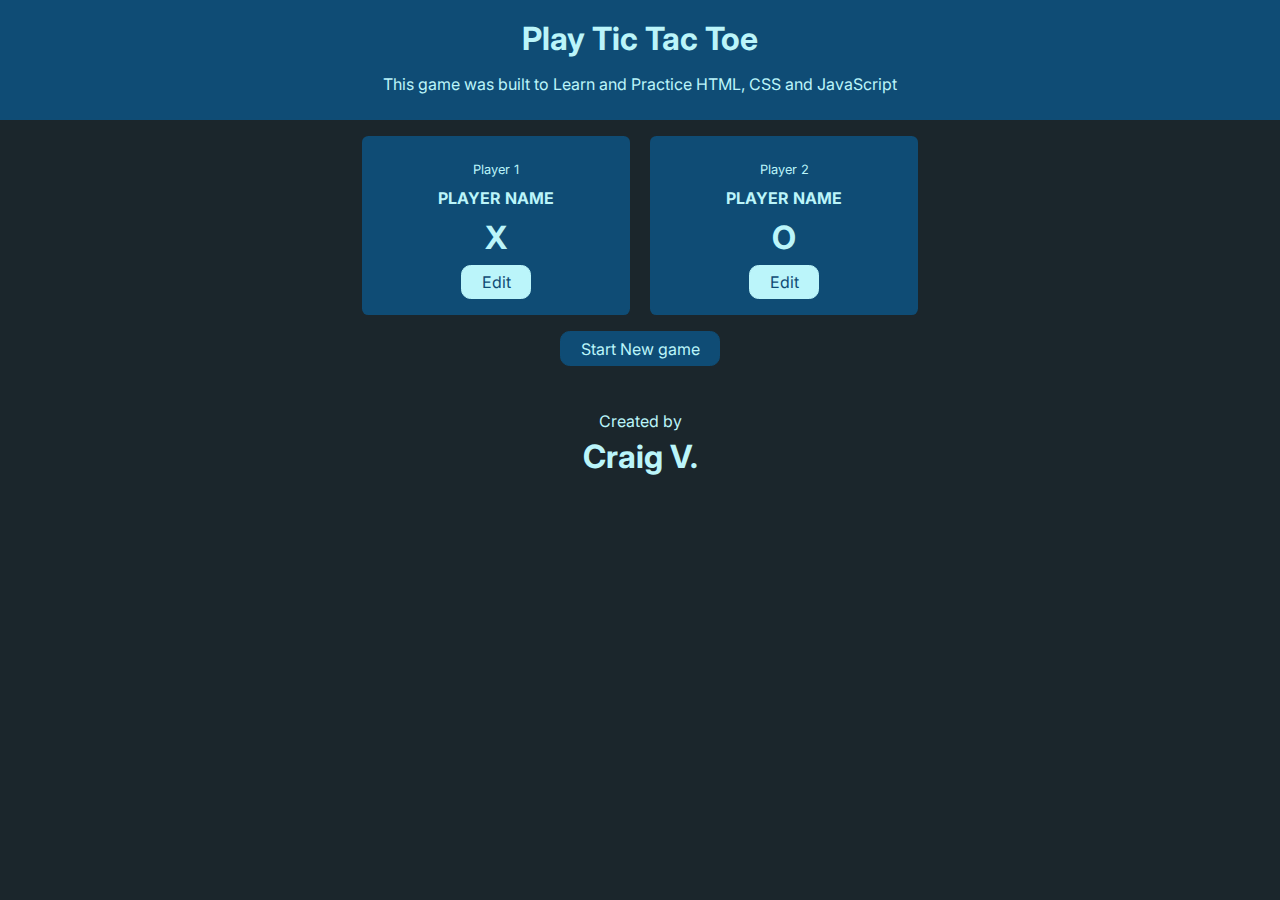
<file: index.html>
<!DOCTYPE html>
<html lang="en">
	<head>
		<meta charset="UTF-8" />
		<meta name="viewport" content="width=device-width, initial-scale=1.0" />
		<title>Tic Tac Toe</title>
		<link rel="preconnect" href="https://fonts.googleapis.com" />
		<link rel="preconnect" href="https://fonts.gstatic.com" crossorigin />
		<link href="https://fonts.googleapis.com/css2?family=Inter:wght@400;700&display=swap" rel="stylesheet" />
		<link rel="stylesheet" href="./styles/main.css" />
		<link rel="stylesheet" href="./styles/overlays.css" />
		<link rel="stylesheet" href="./styles/config.css" />
		<link rel="stylesheet" href="./styles/game.css" />
		<script src="./scripts/config.js" defer></script>
		<script src="./scripts/game.js" defer></script>
		<script src="./scripts/app.js" defer></script>
	</head>
	<body>
		<div id="backdrop"></div>
		<header id="main-header">
			<h1>Play Tic Tac Toe</h1>
			<p>This game was built to Learn and Practice HTML, CSS and JavaScript</p>
		</header>
		<aside class="overlay" id="config-overlay">
			<h2>Choose Your Name</h2>
			<form class="form-control">
				<div>
					<label for="player-name">Your Name</label>
					<input type="text" name="player-name" id="player-name" />
				</div>
				<p id="error-text"></p>
				<div>
					<button type="button" class="btn btn-alt" id="cancel-player-edit">Cancel</button>
					<button type="submit" class="btn">Confirm</button>
				</div>
			</form>
		</aside>
		<main>
			<section id="game-config">
				<ol>
					<li>
						<article id="player-data-1">
							<h2>Player 1</h2>
							<h3>PLAYER NAME</h3>
							<p class="player-sign">X</p>
							<button class="btn btn-alt" id="edit-player-1-btn" data-playerid="1">Edit</button>
							<!-- `data-` is a special property which can be assigned to any html to be store as a data  -->
						</article>
					</li>
					<li>
						<article id="player-data-2">
							<h2>Player 2</h2>
							<h3>PLAYER NAME</h3>
							<p class="player-sign">O</p>
							<button class="btn btn-alt" id="edit-player-2-btn" data-playerid="2">Edit</button>
						</article>
					</li>
				</ol>
				<button class="btn" id="start-game">Start New game</button>
			</section>
			<section id="active-game">
				<article id="game-info">
					<h3>Winner is<br /><span id="winner-player">Player Name</span></h3>
					<p>Click "Start New Game" above for a new Game</p>
				</article>
				<p>Its Your Turn <span id="active-player-name"> Player Name !</span></p>
				<ol id="game-board">
					<li data-col="1" data-row="1"></li>
					<li data-col="2" data-row="1"></li>
					<li data-col="3" data-row="1"></li>
					<li data-col="1" data-row="2"></li>
					<li data-col="2" data-row="2"></li>
					<li data-col="3" data-row="2"></li>
					<li data-col="1" data-row="3"></li>
					<li data-col="2" data-row="3"></li>
					<li data-col="3" data-row="3"></li>
				</ol>
			</section>
		</main>
		<footer>
			<p>Created by</p>
			<h3><a href="https://github.com/craigv4">Craig V.</a></h3>
		</footer>
	</body>
</html>
</file>
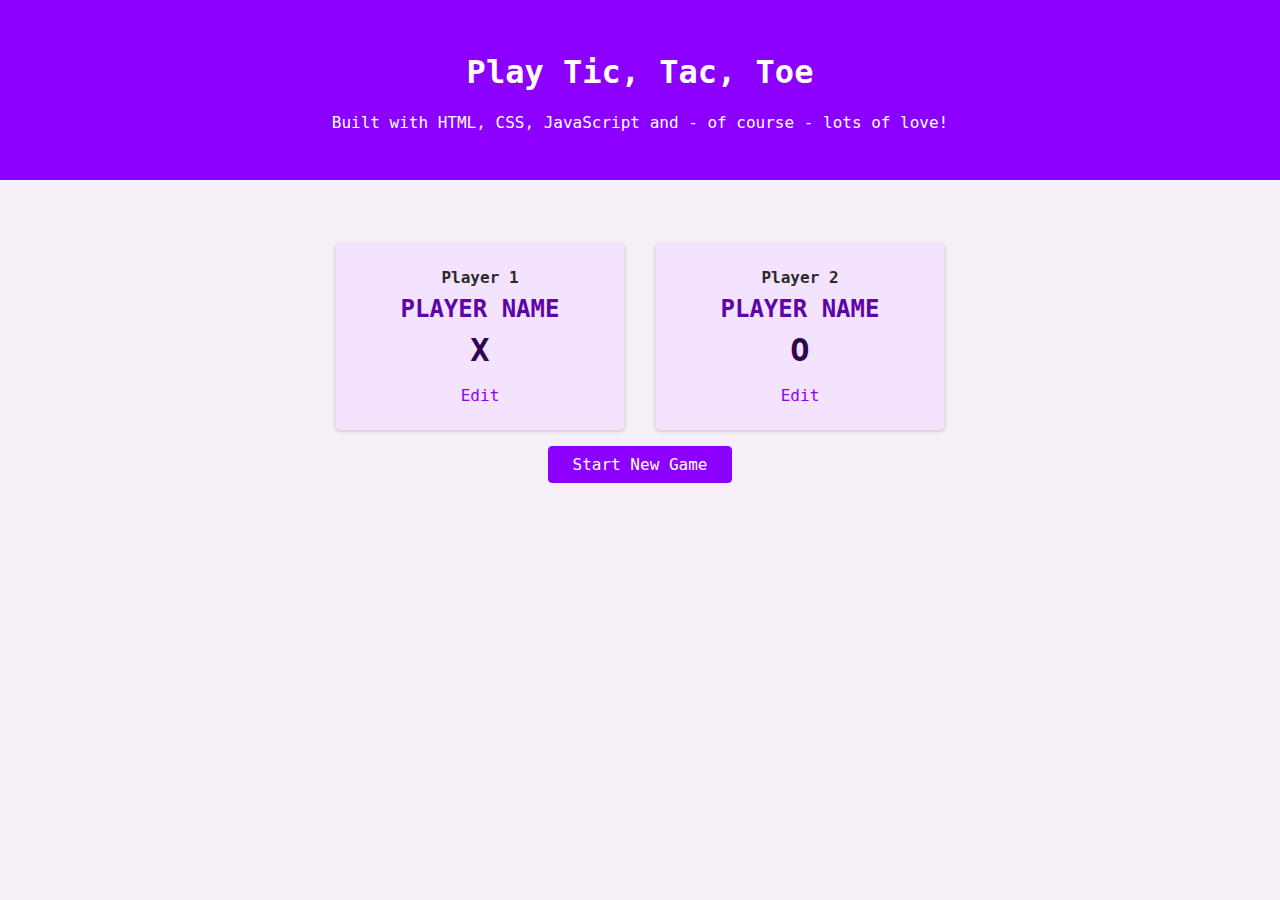
<file: working code/index(1).html>
<!DOCTYPE html>
<html lang="en">
  <head>
    <meta charset="UTF-8" />
    <meta http-equiv="X-UA-Compatible" content="IE=edge" />
    <meta name="viewport" content="width=device-width, initial-scale=1.0" />
    <title>Tic Tac Toe</title>
    <link rel="preconnect" href="https://fonts.gstatic.com" />
    <link rel="stylesheet" href="./styles.css" />
    <link rel="stylesheet" href="./overlays.css" />
    <link rel="stylesheet" href="./configuration.css" />
    <link rel="stylesheet" href="./game.css" />
    <script src="./config.js" defer></script>
    <script src="./game.js" defer></script>
    <script src="./app.js" defer></script>
  </head>
  <body>
    <div id="backdrop"></div>
    <header id="main-header">
      <h1>Play Tic, Tac, Toe</h1>
      <p>Built with HTML, CSS, JavaScript and - of course - lots of love!</p>
    </header>
    <main>
      <aside class="modal" id="config-overlay">
        <h2>Choose your name</h2>

        <form>
          <div class="form-control">
            <label for="playername">Player name</label>
            <input type="text" name="playername" id="playername" required />
          </div>
          <p id="config-errors"></p>
          <div>
            <button type="reset" class="btn btn-alt" id="cancel-config-btn">
              Cancel
            </button>
            <button type="submit" class="btn">Confirm</button>
          </div>
        </form>
      </aside>
      <section id="game-configuration">
        <ol>
          <li>
            <article id="player-1-data">
              <h2>Player 1</h2>
              <h3>PLAYER NAME</h3>
              <p class="player-symbol">X</p>
              <button
                class="btn btn-alt"
                id="edit-player-1-btn"
                data-playerid="1"
              >
                Edit
              </button>
            </article>
          </li>
          <li>
            <article id="player-2-data">
              <h2>Player 2</h2>
              <h3>PLAYER NAME</h3>
              <p class="player-symbol">O</p>
              <button
                class="btn btn-alt"
                id="edit-player-2-btn"
                data-playerid="2"
              >
                Edit
              </button>
            </article>
          </li>
        </ol>
        <button class="btn" id="start-game-btn">Start New Game</button>
      </section>

      <section id="active-game">
        <article id="game-over">
          <h2>You won, <span id="winner-name">PLAYER NAME</span>!</h2>
          <p>Click "Start New Game" above, to start a new game!</p>
        </article>

        <p>It's your turn <span id="active-player-name">PLAYER NAME</span>!</p>
        <ol id="game-board">
          <li data-col="1" data-row="1"></li>
          <li data-col="2" data-row="1"></li>
          <li data-col="3" data-row="1"></li>

          <li data-col="1" data-row="2"></li>
          <li data-col="2" data-row="2"></li>
          <li data-col="3" data-row="2"></li>

          <li data-col="1" data-row="3"></li>
          <li data-col="2" data-row="3"></li>
          <li data-col="3" data-row="3"></li>
        </ol>
      </section>
    </main>
  </body>
</html>
</file>
<file: styles/main.css>
/*
#BBFAE7
#BBE1FA
#3282B8
#0F4C75
#1B262C */

body {
	margin: 0;
	padding: 0;
	font-family: "Inter", sans-serif;
	color: #bbf5fa;
	background-color: #1b262c;
	box-sizing: border-box;
}

#main-header {
	background-color: #0f4c75;
	padding: 0.6rem 2%;
	text-align: center;
}

#main-header h1 {
	font-size: 2rem;
	margin: 0.6rem auto;
}

#main-header p {
	text-wrap: balance; /* 🚨 Prevent might not work on every browser}*/
}

.btn {
	font: inherit;
	background-color: #0f4c75;
	color: #bbf5fa;
	border: 1px solid #0f4c75;
	padding: 0.4rem 1.2rem;
	border-radius: 0.6rem;
	cursor: pointer;
}

.btn-alt {
	background-color: #bbf5fa;
	border: transparent;
	color: #0f4c75;
	border: 1px solid #bbf5fa;
}

.btn:hover {
	background-color: #0b3855;
	border: 1px solid #0b3855;
	transition: all 0.5s cubic-bezier(0.19, 1, 0.22, 1);
}

.btn-alt:hover {
	background-color: #0f4c75;
	border-color: transparent;
	color: #bbf5fa;
	border: 1px solid #bbf5fa;
}

footer {
	margin: 2.8rem 0 0 0;
}

footer * {
	display: flex;
	flex-direction: column;
	justify-content: center;
	align-items: center;
	margin: 0.2rem;
	text-decoration: none;
	color: #bbf5fa;
}

footer h3 a {
	font-size: 2rem;
}
</file>
<file: styles/overlays.css>
.overlay {
	font: inherit;
	position: fixed;
	top: 25%;
	left: 5%;
	width: 60%;
	background-color: rgb(15, 76, 117);
	padding: 1rem;
	border-radius: 0.4rem;
	/* box-shadow: 0 1rem 4rem rgba(187, 225, 250, 0.644); */
	text-align: center;
	display: none;
}

#backdrop {
	width: 100%;
	height: 100%;
	position: fixed;
	left: 0;
	top: 0;
	background-color: rgba(0, 0, 0, 0.8);
	display: none;
}

@media (min-width: 48rem) {
	.overlay {
		left: calc(50% - 20rem);
		width: 40rem;
	}
}
</file>
<file: styles/config.css>
#config-overlay h2 {
	margin: 0.5rem auto;
}
.form-control {
	margin: 1rem auto;
}
.form-control label {
	display: block;
	margin: 0 0 1rem 0;
	font-size: 1.2rem;
}
.form-control input {
	/* margin: 0 0 1rem 0; */
	font: inherit;
	font-size: 1.2rem;
	border: 2px solid #0f4c75;
	border-radius: 0.4rem;
	padding: 0.6rem;
}

.error input {
	border-color: #fc4f00;
	background-color: #ffc4a9;
}

#error-text {
	color: #fc4f00;
	font-size: 1.6rem;
	font-weight: bold;
}

#config-overlay .btn {
	background-color: #bbf5fa;
	color: #0f4c75;
}
#config-overlay .btn-alt {
	font: inherit;
	background-color: #0f4c75;
	color: #bbf5fa;
}
#config-overlay .btn:hover {
	background-color: #0f4c75;
	color: #bbf5fa;
	border-color: #0f4c75;
}
#config-overlay .btn-alt:hover {
	border-color: #0f4c75;
}

#game-config {
	width: 80%;
	max-width: 36rem;
	text-align: center;
	margin: 0 auto;
	/* border: 2px solid #bbf5f5; */
	/* padding: 1rem; */
	/* display: none; */
}

#game-config ol {
	display: flex;
	list-style: none;
	padding: 0;
	margin: 0;
	justify-content: space-evenly;
	align-items: center;
}
#game-config ol li {
	margin: 1rem 0.6rem;
	padding: 1rem;
	background-color: #0f4c75;
	border-radius: 0.4rem;
}
#game-config ol li h2 {
	font-size: 0.8rem;
	font-weight: normal;
}

#game-config ol li h3 {
	margin: 0.6rem 0;
	font-size: 1rem;
}
.player-sign {
	font-size: 2rem;
	font-weight: bold;
	margin: 0.5rem;
}
@media (min-width: 768px) {
	#game-config ol li {
		width: 18rem;
	}
}
</file>
<file: styles/game.css>
#active-game {
	text-align: center;
	display: none;
}

#game-info {
	background-color: #0f4c75;
	margin: 1rem auto;
	width: 90%;
	max-width: 36rem;
	padding: 0.2rem 0.6rem;
	border-radius: 0.4rem;
	display: none;
}

#game-info h3 {
	margin: 0.8rem;
	font-size: 2rem;
}



#game-info p {
	font-size: 0.8rem;
	margin: 0.8rem;
}

#winner-player {
	text-transform: uppercase;
	text-shadow: 0.1rem 0.2rem 0.4rem #1b262c;
	font-size: 4rem;
}

#active-player-name {
	font-size: 1.2rem;
	font-weight: bold;
	text-transform: uppercase;
	color: #3282b8;
}

#game-board {
	padding: 0;
	margin: 2rem auto;
	display: grid;
	grid-template-columns: repeat(3, 1fr);
	grid-template-rows: repeat(3, 1fr);
	width: 20rem;
	height: 20rem;
	gap: 0.6rem;
	justify-items: center;
	align-items: center;
}
#game-board li {
	width: 6rem;
	height: 6rem;
	background-color: #bbf5fa;
	margin: 0 auto;
	list-style: none;
	cursor: pointer;
	color: #0f4c75;
	font-size: 6rem;
	font-weight: bold;
	padding: 0.2rem;
	display: flex;
	justify-content: center;
	align-items: center;
	text-transform: uppercase;
	border-radius: 0.4rem;
}
#game-board li:hover {
	background-color: #0f4c75;
}
#game-board li.disabled {
	background-color: #0f4c75;
	color: #bbf5fa;
	cursor: default;
}
</file>
<file: working code/styles.css>
body {
	margin: 0;
	font-family: "consolas", monospace;
	color: rgb(44, 41, 44);
	background-color: rgb(247, 239, 247);
}

#main-header {
	background-color: rgb(140, 0, 255);
	color: white;
	padding: 2rem 5%;
	text-align: center;
}

.btn {
	font: inherit;
	padding: 0.5rem 1.5rem;
	background-color: rgb(140, 0, 255);
	border: 1px solid rgb(140, 0, 255);
	color: white;
	border-radius: 4px;
	cursor: pointer;
}

.btn-alt {
	background-color: transparent;
	border-color: transparent;
	color: rgb(140, 0, 255);
}

.btn:hover {
	background-color: rgb(79, 10, 190);
	border-color: rgb(79, 10, 190);
}

.btn-alt:hover {
	background-color: rgb(230, 201, 252);
	border-color: transparent;
}
</file>
<file: working code/overlays.css>
.modal {
  position: fixed;
  top: 20%;
  left: 5%;
  width: 90%;
  background-color: white;
  padding: 1rem;
  border-radius: 6px;
  box-shadow: 0 2px 8px rgba(0, 0, 0, 0.2);
  display: none;
}

#backdrop {
  position: fixed;
  top: 0;
  left: 0;
  width: 100%;
  height: 100%;
  background-color: rgba(0, 0, 0, 0.7);
  display: none;
}

@media (min-width: 48rem) {
  .modal {
    left: calc(50% - 20rem);
    width: 40rem;
  }
}
</file>
<file: working code/configuration.css>
#config-overlay {
  text-align: center;
}

#config-overlay h2 {
  margin: 0.5rem 0;
}

.form-control {
  margin: 0.5rem 0;
}

.form-control label {
  display: block;
  margin-bottom: 0.5rem;
  font-weight: bold;
}

.form-control input {
  font: inherit;
  border: 1px solid rgb(204, 204, 204);
  width: 15rem;
  padding: 0.35rem;
}

.error label {
  color: rgb(136, 2, 2);
}

.error input {
  border-color: rgb(136, 2, 2);
  color:rgb(136, 2, 2);
  background-color: rgb(253, 219, 219);
}

#game-configuration {
  width: 90%;
  max-width: 40rem;
  margin: 3rem auto;
  text-align: center;
}

#game-configuration ol {
  list-style: none;
  margin: 0;
  padding: 0;
  display: flex;
}

#game-configuration li {
  margin: 1rem;
  padding: 1rem;
  width: 50%;
  background-color: rgb(243, 227, 255);
  border-radius: 4px;
  box-shadow: 0 1px 4px rgba(0, 0, 0, 0.2);
}

#game-configuration h2 {
  font-size: 1rem;
  margin: 0.5rem 0;
}

#game-configuration h3 {
  font-size: 1.5rem;
  margin: 0.5rem 0;
  color: rgb(94, 4, 168);
}

.player-symbol {
  font-size: 2rem;
  font-weight: bold;
  color: rgb(47, 4, 82);
  margin: 0.5rem 0;
}
</file>
<file: working code/game.css>
#active-game {
  text-align: center;
  margin: 2rem 0 5rem 0; /* top right bottom left */
  display: none;
}

#game-over {
  width: 90%;
  max-width: 40rem;
  margin: auto;
  padding: 1rem 2rem;
  background-color: rgb(50, 5, 87);
  color: white;
  box-shadow: 0 2px 8px rgba(0, 0, 0, 0.2);
  border-radius: 4px;
  display: none;
}

#game-over h2 {
  font-size: 2.5rem;
  margin: 0.5rem 0;
}

#active-player-name {
  font-weight: bold;
  color: rgb(50, 5, 87);
}

#game-board {
  list-style: none;
  margin: 1rem 0;
  padding: 0;
  display: grid;
  grid-template-columns: repeat(3, 6rem); /* 6rem 6rem 6rem */
  grid-template-rows: repeat(3, 6rem); /* 6rem 6rem 6rem */
  justify-content: center;
  gap: 0.5rem;
}

#game-board li {
  background-color: rgb(215, 187, 247);
  border-radius: 2px;
  cursor: pointer;
  display: flex;
  justify-content: center;
  align-items: center;
  font-size: 2.5rem;
  font-weight: bold;
}

#game-board li:hover {
  background-color: rgb(112, 13, 204);
}

#game-board li.disabled {
  background-color: rgb(112, 13, 204);
  color: white;
  cursor: default;
}
</file>
